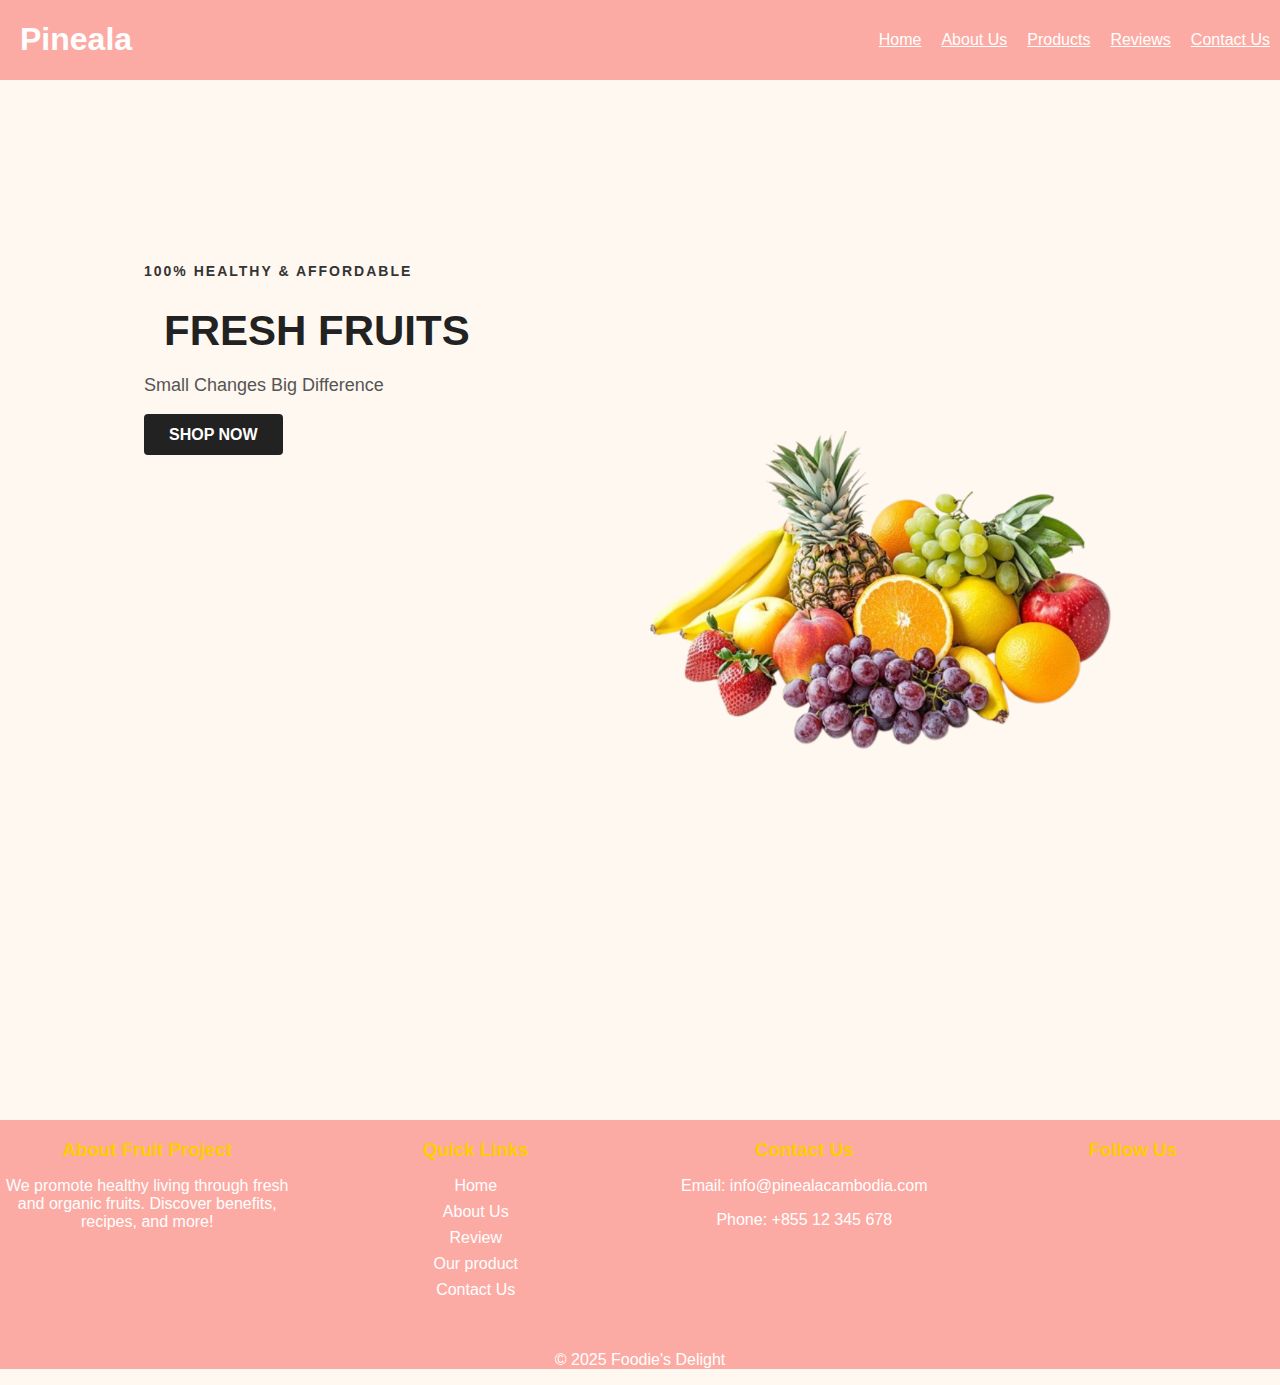
<file: index.html>
<!DOCTYPE html>
<html lang="en">

<head>
    <meta charset="UTF-8">
    <title>Pineala</title>
    <link rel="stylesheet" href="css/index.css">
    <!-- <link rel="stylesheet" href="css/about.css">
    <link rel="stylesheet" href="css/products.css">
    <link rel="stylesheet" href="css/reviews.css">
    <link rel="stylesheet" href="css/contact.css"> -->
    <link rel="stylesheet" href="https://cdnjs.cloudflare.com/ajax/libs/font-awesome/6.5.1/css/all.min.css" integrity="sha512-DTOQO9RWCH3ppGqcWaEA1BIZOC6xxalwEsw9c2QQeAIftl+Vegovlnee1c9QX4TctnWMn13TZye+giMm8e2LwA==" crossorigin="anonymous" referrerpolicy="no-referrer" />
</head>

<body>
    <header>
        <h1>Pineala</h1>
        <nav>
            <a href="index.html">Home</a>
            <a href="about.html">About Us</a>
            <a href="products.html">Products</a>
            <a href="reviews.html">Reviews</a>
            <a href="contact.html">Contact Us</a>
        </nav>
    </header>

    <main>
        <section class="hero">
            <div class="content">
                <h5>100% HEALTHY & AFFORDABLE</h5>
                <h1>FRESH FRUITS</h1>
                <p>Small Changes Big Difference</p>
                <a href="#" class="btn">SHOP NOW</a>
            </div>
            <div class="image">
                <img src="image/bg1.png" alt="bg">
            </div>
        </section>
    </main>

    <footer>
        <footer>
            <div class="footer-container">
                <div class="footer-column">
                    <h3>About Fruit Project</h3>
                    <p>We promote healthy living through fresh and organic fruits.
                        Discover benefits, recipes, and more!</p>
                </div>

                <div class="footer-column">
                    <h3>Quick Links</h3>
                    <ul>
                        <li><a href="#">Home</a></li>
                        <li><a href="#">About Us</a></li>
                        <li><a href="#">Review</a></li>
                        <li><a href="#">Our product</a></li>
                        <li><a href="#">Contact Us</a></li>
                    </ul>
                </div>

                <div class="footer-column">
                    <h3>Contact Us</h3>
                    <p>Email: info@pinealacambodia.com</p>
                    <p>Phone: +855 12 345 678</p>
                </div>

                <div class="footer-column">
                    <h3>Follow Us</h3>
                    <div class="social-icons">
                        <i class="fa-brands fa-facebook"></i>
                        <i class="fa-brands fa-tiktok"></i>
                        <i class="fa-brands fa-instagram"></i>
                    </div>
                </div>
            </div>
            <p>&copy; 2025 Foodie's Delight</p>
        </footer>
</body>

</html>
</file>
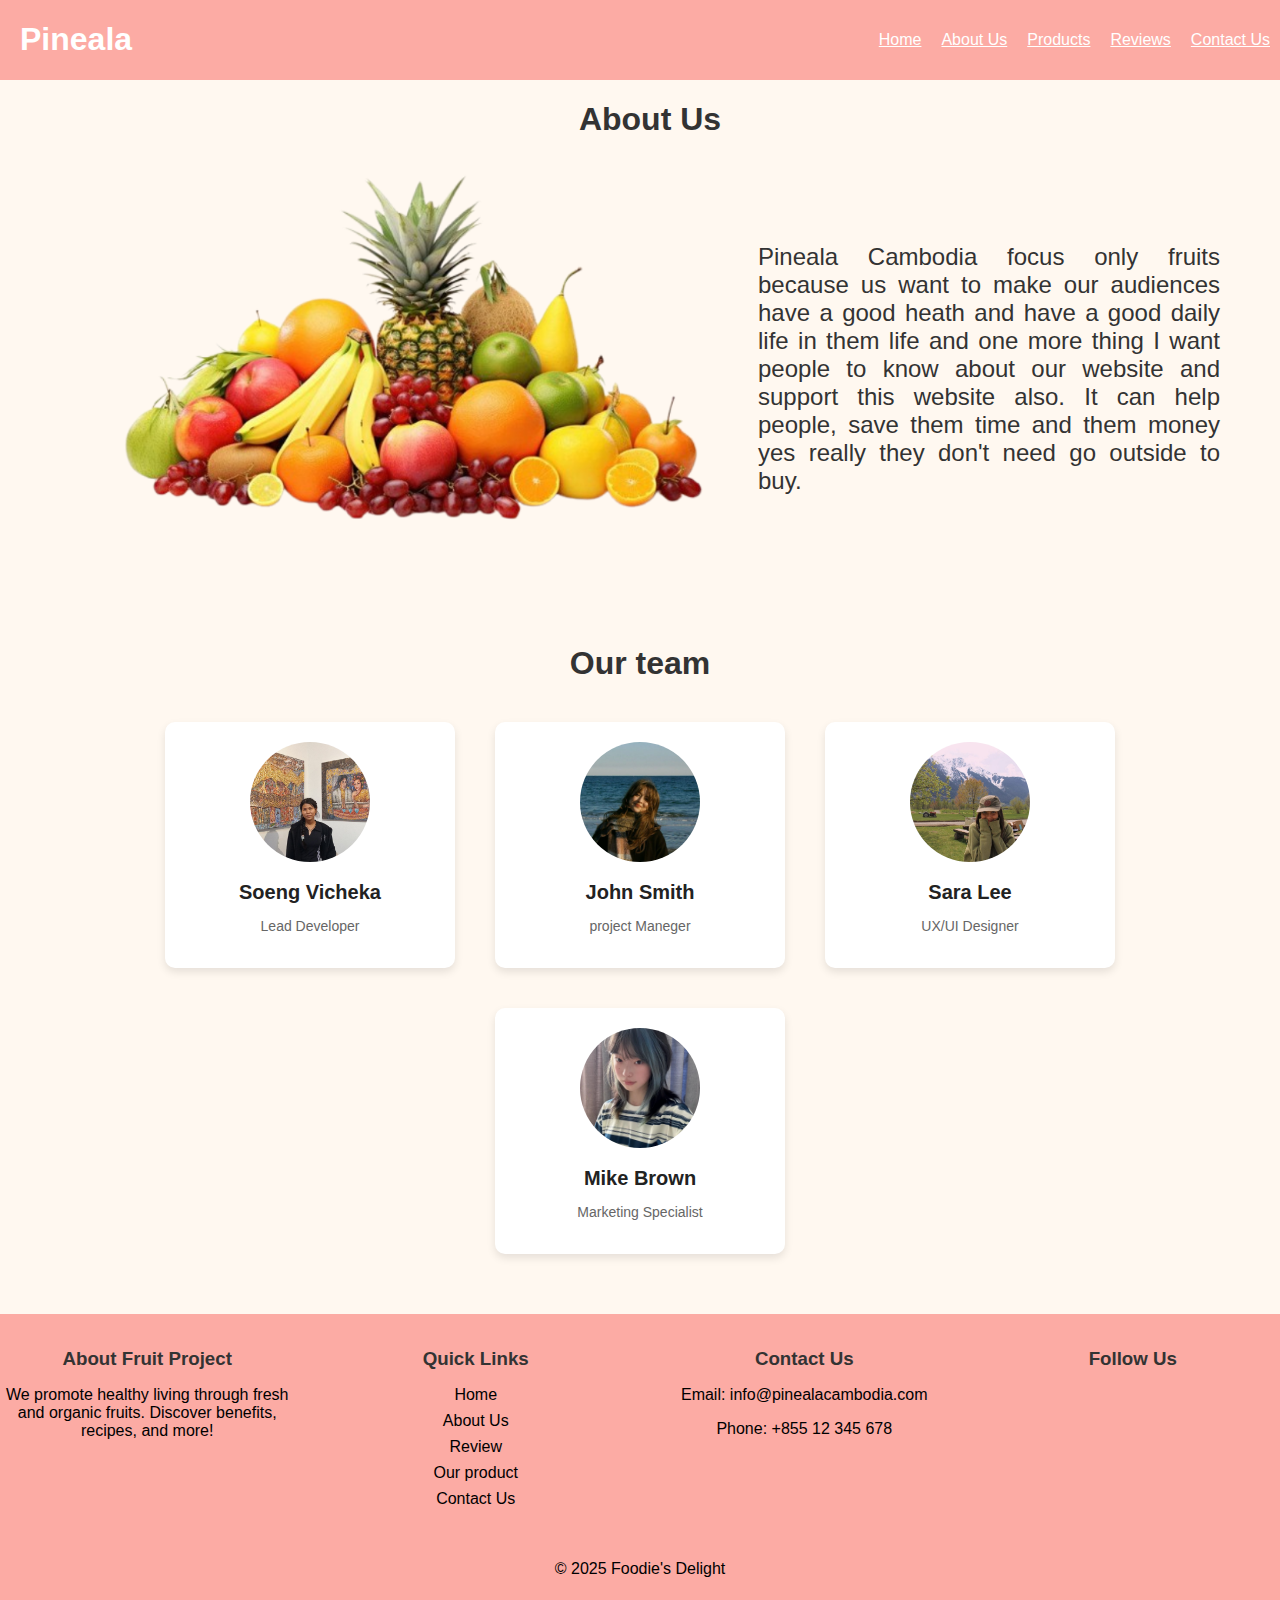
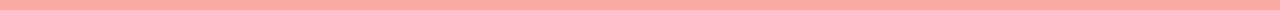
<file: about.html>
<!DOCTYPE html>
<html lang="en">

<head>
    <meta charset="UTF-8">
    <title>Pineala</title>
    <link rel="stylesheet" href="css/about.css">
    <link rel="stylesheet" href="https://cdnjs.cloudflare.com/ajax/libs/font-awesome/6.5.1/css/all.min.css"
        integrity="sha512-DTOQO9RWCH3ppGqcWaEA1BIZOC6xxalwEsw9c2QQeAIftl+Vegovlnee1c9QX4TctnWMn13TZye+giMm8e2LwA=="
        crossorigin="anonymous" referrerpolicy="no-referrer" />
</head>
</head>

<body>
    <header>
        <h1>Pineala</h1>
        <nav>
            <a href="index.html">Home</a>
            <a href="about.html">About Us</a>
            <a href="products.html">Products</a>
            <a href="reviews.html">Reviews</a>
            <a href="contact.html">Contact Us</a>
        </nav>
    </header>

    <main>
        <h1>About Us</h1>
        <div class="crad-picture">
            <div class="crad-img1">
                <img src="image/1.png" alt="fruits image">
            </div>
            <div class="crad-text1">
                <p>Pineala Cambodia focus only fruits because us want to make our audiences have a good heath and have a
                    good
                    daily life
                    in them life
                    and one more thing I want people to know about our website and support this website also. It can
                    help people,
                    save them time and them money
                    yes really they don't need go outside to buy.</p>
            </div>
        </div>
    </main>

    <section class="team-section">
        <h2>Our team</h2>
        <div class="team-container">

            <div class="team-member">
                <img src="image/pic2.jpg" alt="Team Member 1">
                <h3>Soeng Vicheka</h3>
                <p>Lead Developer</p>
            </div>

            <div class="team-member">
                <img src="image/pic13.jpg" alt="Team Member 2">
                <h3>John Smith</h3>
                <p>project Maneger</p>
            </div>

            <div class="team-member">
                <img src="image/pic12.jpg" alt="Team Member 3">
                <h3>Sara Lee</h3>
                <p>UX/UI Designer</p>
            </div>

            <div class="team-member">
                <img src="image/pic20.jpg" alt="Team Member 4">
                <h3>Mike Brown</h3>
                <p>Marketing Specialist</p>
            </div>
        </div>
    </section>
    <footer>
        <div class="footer-container">
            <div class="footer-column">
                <h3>About Fruit Project</h3>
                <p>We promote healthy living through fresh and organic fruits.
                    Discover benefits, recipes, and more!</p>
            </div>

            <div class="footer-column">
                <h3>Quick Links</h3>
                <ul>
                    <li><a href="#">Home</a></li>
                    <li><a href="#">About Us</a></li>
                    <li><a href="#">Review</a></li>
                    <li><a href="#">Our product</a></li>
                    <li><a href="#">Contact Us</a></li>
                </ul>
            </div>

            <div class="footer-column">
                <h3>Contact Us</h3>
                <p>Email: info@pinealacambodia.com</p>
                <p>Phone: +855 12 345 678</p>
            </div>

            <div class="footer-column">
                <h3>Follow Us</h3>
                <div class="social-icons">
                    <i class="fa-brands fa-facebook"></i>
                    <i class="fa-brands fa-tiktok"></i>
                    <i class="fa-brands fa-instagram"></i>
                </div>
            </div>
        </div>
        <p>&copy; 2025 Foodie's Delight</p>
    </footer>
</body>

</html>
</file>
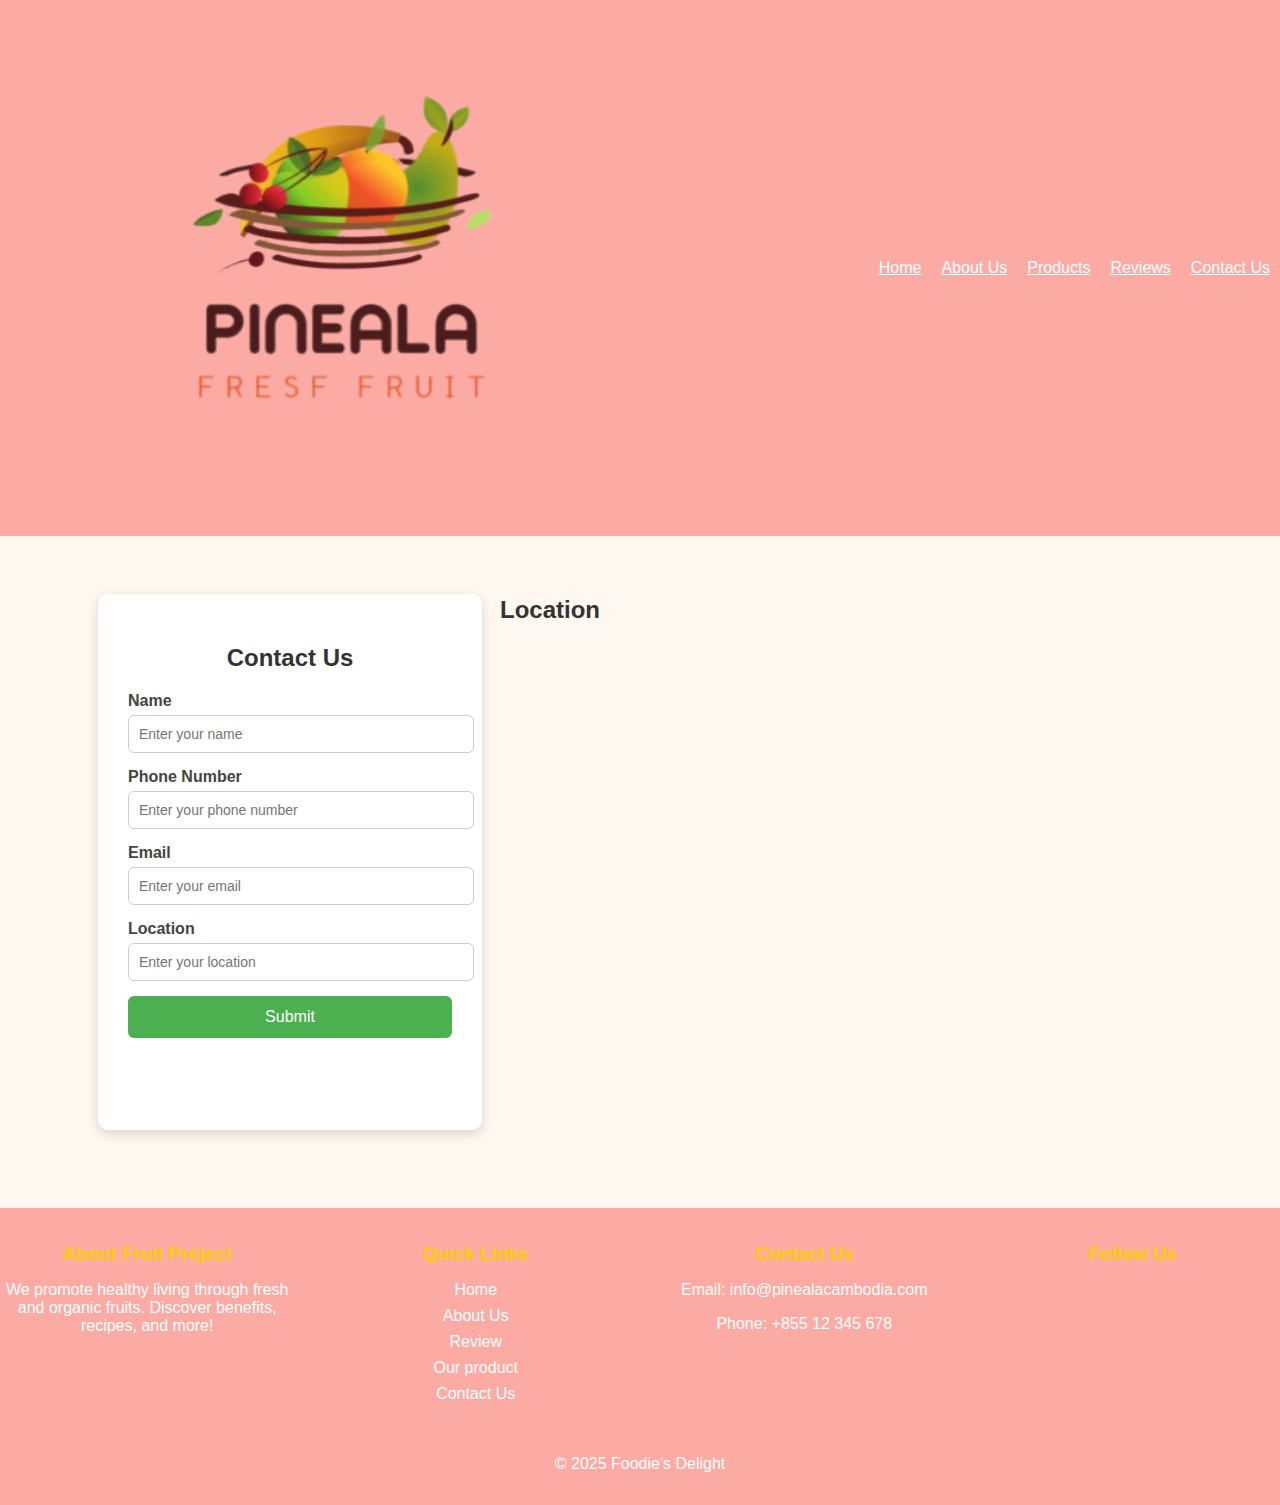
<file: contact.html>
<!DOCTYPE html>
<html lang="en">

<head>
    <meta charset="UTF-8">
    <title>Pineala</title>
    <link rel="stylesheet" href="css/contact.css">
    <link rel="stylesheet" href="https://cdnjs.cloudflare.com/ajax/libs/font-awesome/6.5.1/css/all.min.css"
        integrity="sha512-DTOQO9RWCH3ppGqcWaEA1BIZOC6xxalwEsw9c2QQeAIftl+Vegovlnee1c9QX4TctnWMn13TZye+giMm8e2LwA=="
        crossorigin="anonymous" referrerpolicy="no-referrer" />
</head>

<body>
    <header>
        <div class="logo">
            <img src="image/logo.2.png" alt="log">
        </div>
        <nav>
            <a href="index.html">Home</a>
            <a href="about.html">About Us</a>
            <a href="products.html">Products</a>
            <a href="reviews.html">Reviews</a>
            <a href="contact.html">Contact Us</a>
        </nav>
    </header>

    <main>
        <section id="ContactUs" class="ContactUs">
            <div class="form-container">
                <h2>Contact Us</h2>
                <form action="/submit" method="post">

                    <label for="name">Name</label>
                    <input type="text" id="name" name="name" placeholder="Enter your name" required>

                    <label for="phone">Phone Number</label>
                    <input type="phone" id="phone" name="phone" placeholder="Enter your phone number" required>

                    <label for="email">Email</label>
                    <input type="email" id="email" name="email" placeholder="Enter your email" required>

                    <label for="logic">Location</label>
                    <input type="location id=" location name="location" placeholder="Enter your location" required>

                    <button type="submit">Submit</button>
                </form>
            </div>
            <div class="location form">
                <h2>Location</h2>
                <iframe src="https://www.google.com/maps/embed?pb=!1m17!1m12!1m3!1d3704.3509692263146!2d105.08739847483068!3d12.370858887892044!2m3!1f0!2f0!3f0!3m2!1i1024!2i768!4f13.1!3m2!1m1!2s!5e1!3m2!1sen!2skh!4v1759658248921!5m2!1sen!2skh"
                 width="700" height="500" style="border:0;" 
                allowfullscreen="" loading="lazy" referrerpolicy="no-referrer-when-downgrade"></iframe>
            </div>
        </section>
    </main>
    <footer>
        <div class="footer-container">
            <div class="footer-column">
                <h3>About Fruit Project</h3>
                <p>We promote healthy living through fresh and organic fruits.
                    Discover benefits, recipes, and more!</p>
            </div>

            <div class="footer-column">
                <h3>Quick Links</h3>
                <ul>
                    <li><a href="index.html">Home</a></li>
                    <li><a href="about.html">About Us</a></li>
                    <li><a href="reviews.html">Review</a></li>
                    <li><a href="products.html">Our product</a></li>
                    <li><a href="contact.html">Contact Us</a></li>
                </ul>
            </div>

            <div class="footer-column">
                <h3>Contact Us</h3>
                <p>Email: info@pinealacambodia.com</p>
                <p>Phone: +855 12 345 678</p>
            </div>

            <div class="footer-column">
                <h3>Follow Us</h3>
                <div class="social-icons">
                    <i class="fa-brands fa-facebook"></i>
                    <i class="fa-brands fa-tiktok"></i>
                    <i class="fa-brands fa-instagram"></i>
                </div>
            </div>
        </div>
        <p>&copy; 2025 Foodie's Delight</p>
    </footer>
</body>

</html>
</file>
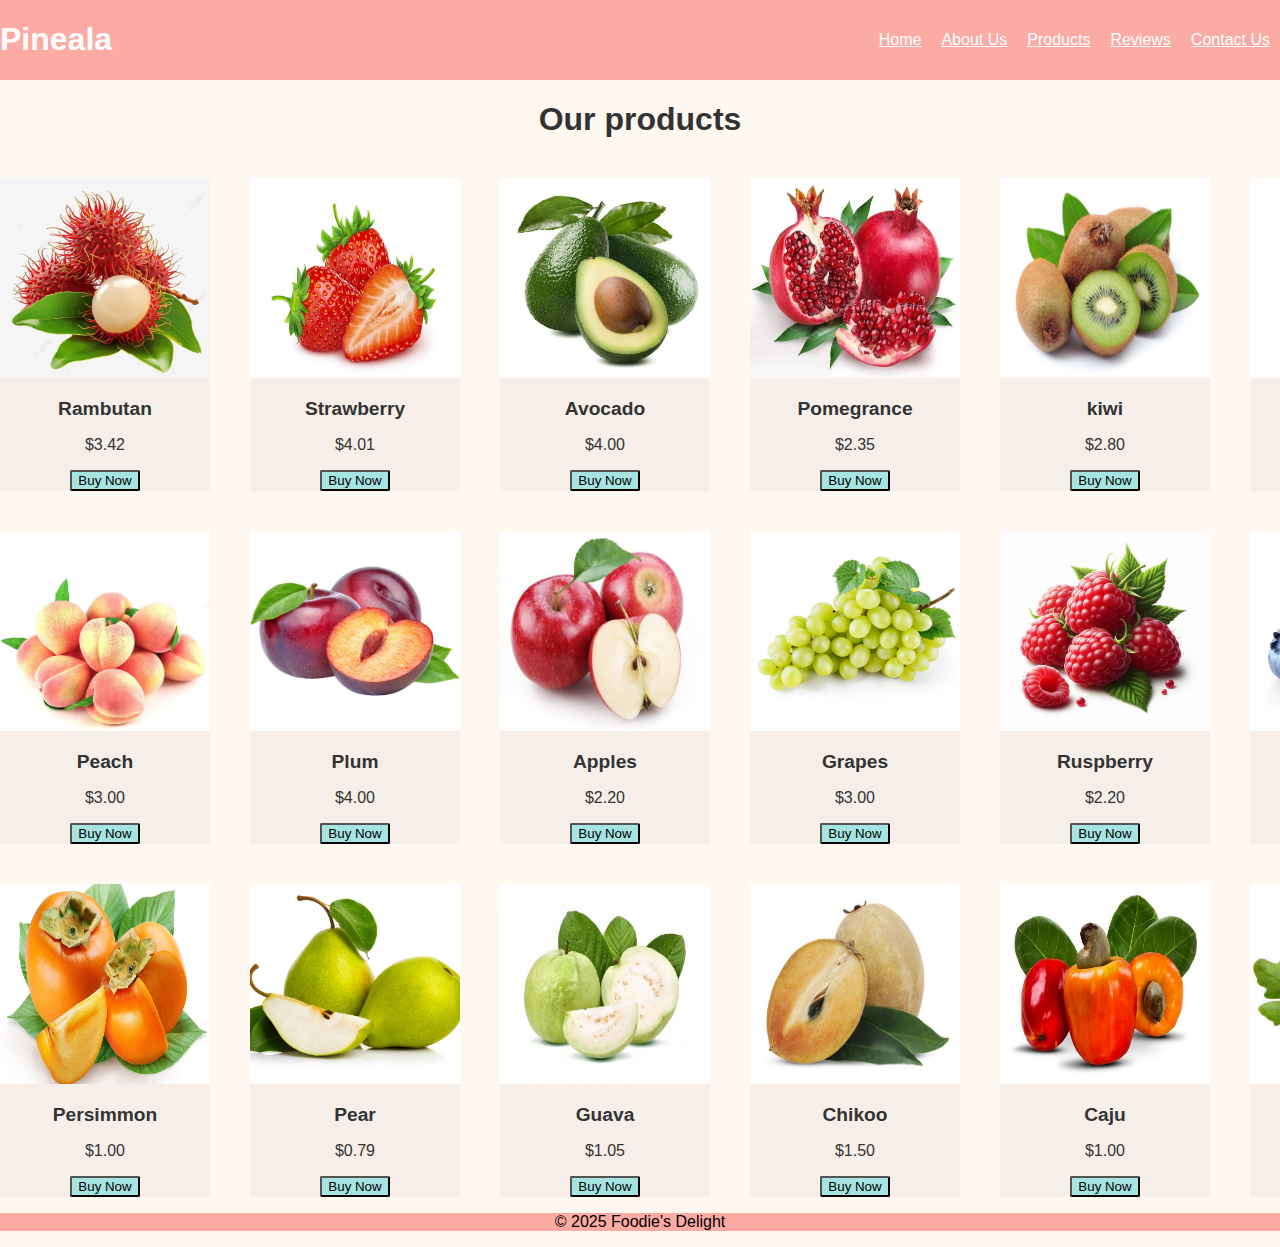
<file: products.html>
<!DOCTYPE html>
<html lang="en">

<head>
    <meta charset="UTF-8">
    <title>Our Food</title>
    <link rel="stylesheet" href="css/products.css">
</head>

<body>
    <header>
        <h1>Pineala</h1>
        <nav>
            <a href="index.html">Home</a>
            <a href="about.html">About Us</a>
            <a href="products.html">Products</a>
            <a href="reviews.html">Reviews</a>
            <a href="contact.html">Contact Us</a>
        </nav>
    </header>

    <main>
        <section id="Menu" class="Menu">
            <div class="class-text">
                <h1>Our products</h1>
            </div>
            <div class="menu-fruits">
                <div class="crad-menu">
                    <img src="/image/rambutas.jpg" alt="rambutan">
                    <h2>Rambutan</h2>
                    <p>$3.42</p>
                    <button class="btn">Buy Now</button>
                </div>
                <div class="crad-menu">
                    <img src="/image/stawberry.jpg" alt="strawberry">
                    <h2>Strawberry</h2>
                    <p>$4.01</p>
                    <button class="btn">Buy Now</button>
                </div>
                <div class="crad-menu">
                    <img src="/image/avocado.jpg" alt="avocado">
                    <h2>Avocado</h2>
                    <p>$4.00</p>
                    <button class="btn">Buy Now</button>
                </div>
                <div class="crad-menu">
                    <img src="/image/Pomegrance.jpg" alt="Pomegrance">
                    <h2>Pomegrance</h2>
                    <p>$2.35</p>
                    <button class="btn">Buy Now</button>
                </div>
                <div class="crad-menu">
                    <img src="/image/kiwi.jpg" alt="kiwi">
                    <h2>kiwi</h2>
                    <p>$2.80</p>
                    <button class="btn">Buy Now</button>
                </div>
                <div class="crad-menu">
                    <img src="/image/DURIAN.jpg" alt="durian">
                    <h2>Durian</h2>
                    <p>$6.00</p>
                    <button class="btn">Buy Now</button>
                </div>
                <div class="crad-menu">
                    <img src="/image/jackfruit.jpg" alt="jackfruit">
                    <h2>Jackfruit</h2>
                    <p>$4.00</p>
                    <button class="btn">Buy Now</button>
                </div>
                <div class="crad-menu">
                    <img src="/image/star gooseberry.jpg" alt="stargooseberry">
                    <h2>Star Gooseberry</h2>
                    <p>$2.00</p>
                    <button class="btn">Buy Now</button>
                </div>
                <div class="crad-menu">
                    <img src="/image/cherry.png" alt="cherry">
                    <h2>Cherry</h2>
                    <p>$3.00</p>
                    <button class="btn">Buy Now</button>
                </div>
                <div class="crad-menu">
                    <img src="/image/passion.jpg" alt="paasion">
                    <h2>Passion</h2>
                    <p>$2.50</p>
                    <button class="btn">Buy Now</button>
                </div>
                <div class="crad-menu">
                    <img src="image/longan.jpg" alt="longan">
                    <h2>Longan</h2>
                    <p>$1.90</p>
                    <button class="btn">Buy Now</button>
                </div>
            </div>
        </section>
        <!-- ------------------------product2------------------ -->
        <section>
            <div class="menu-fruits">
                <div class="crad-menu">
                    <img src="/image/peach.jpg" alt="peach">
                    <h2>Peach</h2>
                    <p>$3.00</p>
                    <button class="btn">Buy Now</button>
                </div>
                <div class="crad-menu">
                    <img src="/image/plums.jpg" alt="plum">
                    <h2>Plum</h2>
                    <p>$4.00</p>
                    <button class="btn">Buy Now</button>
                </div>
                <div class="crad-menu">
                    <img src="/image/apple.jpg" alt="Apples">
                    <h2>Apples</h2>
                    <p>$2.20</p>
                    <button class="btn">Buy Now</button>
                </div>
                <div class="crad-menu">
                    <img src="/image/Grapes.jpg" alt="Grapes">
                    <h2>Grapes</h2>
                    <p>$3.00</p>
                    <button class="btn">Buy Now</button>
                </div>
                <div class="crad-menu">
                    <img src="/image/ruspberry.jpg" alt="ruspberry">
                    <h2>Ruspberry</h2>
                    <p>$2.20</p>
                    <button class="btn">Buy Now</button>
                </div>
                <div class="crad-menu">
                    <img src="image/blueberry.jpg" alt="blueberry">
                    <h2>Blue Berry</h2>
                    <p>$2.20</p>
                    <button class="btn">Buy Now</button>
                </div>
                <div class="crad-menu">
                    <img src="/image/p,apple.jpg" alt="pineapple">
                    <h2>Pine Apple</h2>
                    <p>$3.00</p>
                    <button class="btn">Buy Now</button>
                </div>
                <div class="crad-menu">
                    <img src="/image/melon juicy.jpg" alt="melon juicy">
                    <h2>Melon Juicy</h2>
                    <p>$2.50</p>
                    <button class="btn">Buy Now</button>
                </div>
                <div class="crad-menu">
                    <img src="/image/Jamun2.jpg" alt="jamun">
                    <h2>Jamun</h2>
                    <p>$1.50</p>
                    <button class="btn">Buy Now</button>
                </div>
                <div class="crad-menu">
                    <img src="/image/futas.jpg" alt="futas">
                    <h2>Futas</h2>
                    <p>$2.00</p>
                    <button class="btn">Buy Now</button>
                </div>
                <div class="crad-menu">
                    <img src="image/star fruit.jpg" alt="star fruit">
                    <h2>Star Fruits</h2>
                    <p>$2.50</p>
                    <button class="btn">Buy Now</button>
                </div>
            </div>
        </section>
        <!-- ------------------------Product3--------------------------------------------------------- -->
        <section>
            <div class="menu-fruits">
                <div class="crad-menu">
                    <img src="image/Persimmon.jpg" alt="Persimmon">
                    <h2>Persimmon</h2>
                    <p>$1.00</p>
                    <button class="btn">Buy Now</button>
                </div>
                <div class="crad-menu">
                    <img src="image/pear.jpg" alt="pear">
                    <h2>Pear</h2>
                    <p>$0.79</p>
                    <button class="btn">Buy Now</button>
                </div>
                <div class="crad-menu">
                    <img src="image/Guava.jpg" alt="guava">
                    <h2>Guava</h2>
                    <p>$1.05</p>
                    <button class="btn">Buy Now</button>
                </div>
                <div class="crad-menu">
                    <img src="image/chikoo.jpg" alt="chikoo">
                    <h2>Chikoo</h2>
                    <p>$1.50</p>
                    <button class="btn">Buy Now</button>
                </div>
                <div class="crad-menu">
                    <img src="image/caju.jpg" alt="caju">
                    <h2>Caju</h2>
                    <p>$1.00</p>
                    <button class="btn">Buy Now</button>
                </div>
                <div class="crad-menu">
                    <img src="image/fig.jpg" alt="fig">
                    <h2>Fig</h2>
                    <p>$1.00</p>
                    <button class="btn">Buy Now</button>
                </div>
                <div class="crad-menu">
                    <img src="image/frozen pomelo.jpg" alt="frozen pomelo">
                    <h2>Frozen Pomelo</h2>
                    <p>$2.50</p>
                    <button class="btn">Buy Now</button>
                </div>
                <div class="crad-menu">
                    <img src="image/Graviola.jpg" alt="Graviola">
                    <h2>Graviola</h2>
                    <p>$2.10</p>
                    <button class="btn">Buy Now</button>
                </div>
                <div class="crad-menu">
                    <img src="image/santol fruit.jpg" alt="santol fruit">
                    <h2>Santol fruit </h2>
                    <p>$1.50</p>
                    <button class="btn">Buy Now</button>
                </div>
                <div class="crad-menu">
                    <img src="image/mulberry.jpg" alt="mulberry">
                    <h2>Mulberry</h2>
                    <p>$2.50</p>
                    <button class="btn">Buy Now</button>
                </div>
                <div class="crad-menu">
                    <img src="image/hog plum.jpg" alt="hog plum">
                    <h2>Hog plum</h2>
                    <p>$2.50</p>
                    <button class="btn">Buy Now</button>
                </div>
            </div>
        </section>
    </main>

    <footer>
        <p>&copy; 2025 Foodie's Delight</p>
    </footer>
</body>

</html>
</file>
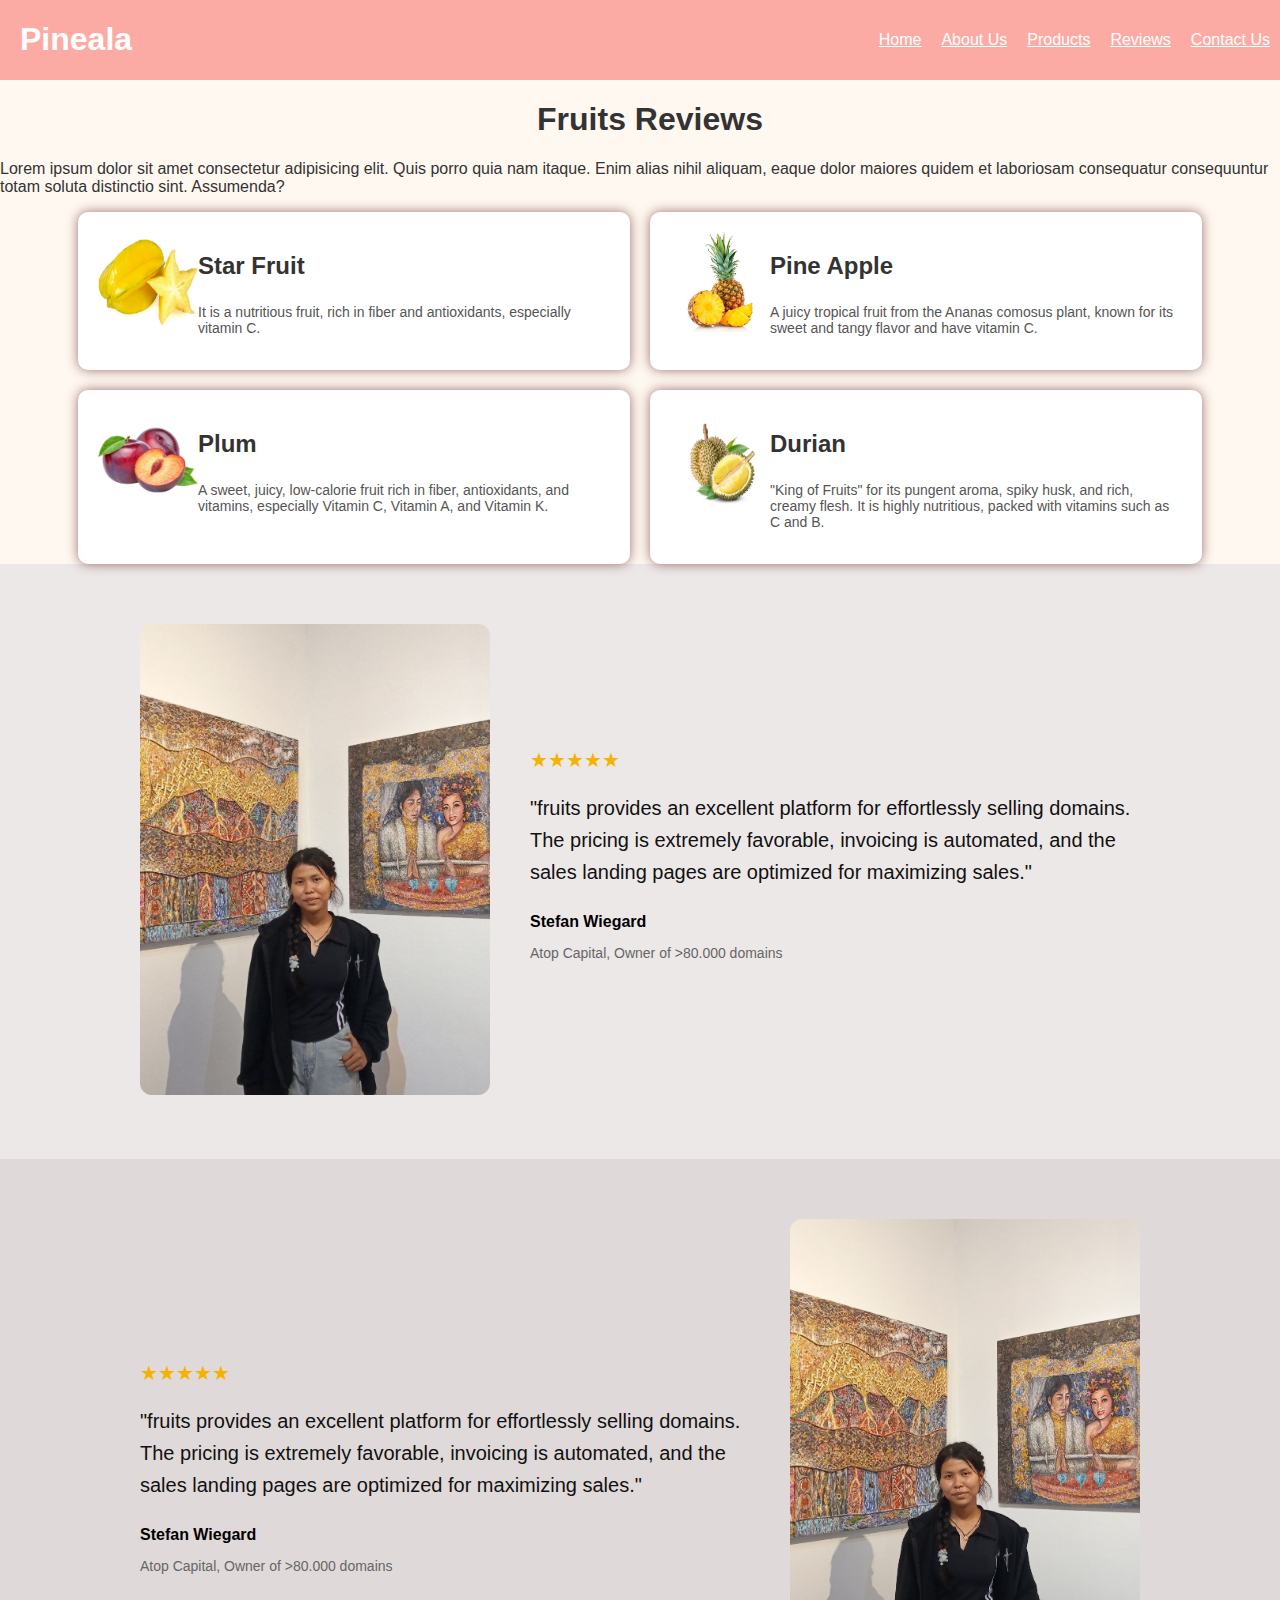
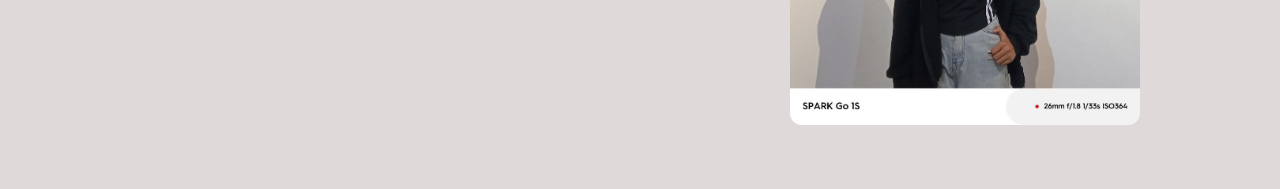
<file: reviews.html>
<!DOCTYPE html>
<html lang="en">

<head>
    <meta charset="UTF-8">
    <title>Fruits Reviews</title>
    <link rel="stylesheet" href="css/reviews.css">
</head>

<body>
    <header>
        <h1>Pineala</h1>
        <nav>
            <a href="index.html">Home</a>
            <a href="about.html">About Us</a>
            <a href="products.html">Products</a>
            <a href="reviews.html">Reviews</a>
            <a href="contact.html">Contact Us</a>
        </nav>
    </header>

    <main>
        <section id="Review" class="Review">
            <h1>Fruits Reviews</h1>
            <p>Lorem ipsum dolor sit amet consectetur adipisicing elit. Quis porro quia nam itaque. Enim alias nihil
                aliquam,
                eaque dolor maiores quidem et laboriosam consequatur consequuntur totam soluta distinctio sint.
                Assumenda?
            </p>
            <div class="card-container">
                <div class="card">
                    <img src="/image/star fruit.jpg" alt="stra fruit">
                    <div class="card-pn">
                        <h2>Star Fruit</h2>
                        <p>It is a nutritious fruit, rich in fiber and antioxidants, especially vitamin C.</p>
                    </div>
                </div>
                <div class="card">
                    <img src="/image/pine apple.jpg" alt="pine apple">
                    <div class="card-pn">
                        <h2>Pine Apple</h2>
                        <p>A juicy tropical fruit from the Ananas comosus plant, known for its sweet and tangy flavor
                            and
                            have vitamin
                            C.</p>
                    </div>
                </div>
                <div class="card">
                    <img src="/image/plums.jpg" alt="plum">
                    <div class="card-pn">
                        <h2>Plum</h2>
                        <p>A sweet, juicy, low-calorie fruit rich in fiber, antioxidants, and vitamins, especially
                            Vitamin
                            C, Vitamin
                            A, and Vitamin K.</p>
                    </div>
                </div>

                <div class="card">
                    <img src="/image/DURIAN.jpg" alt="durian">
                    <div class="card-pn">
                        <h2>Durian</h2>
                        <p>"King of Fruits" for its pungent aroma, spiky husk, and rich, creamy flesh. It is highly
                            nutritious, packed
                            with vitamins such as C and B.</p>
                    </div>
                </div>
            </div>
        </section>
        <section class="testimonial-section">
            <div class="testimonial-container">
                <div class="image">
                    <img src="image/pic2.jpg" alt="pic1">
                </div>
                <div class="text-content">
                    <div class="stars">★★★★★</div>
                    <p class="quote">
                        "fruits provides an excellent platform for effortlessly selling domains. The pricing is
                        extremely favorable, invoicing is automated, and the sales landing pages are optimized for
                        maximizing sales."
                    </p>
                    <p class="author"><strong>Stefan Wiegard</strong></p>
                    <p class="position">Atop Capital, Owner of &gt;80.000 domains</p>
                </div>
            </div>
        </section>
        <!-- -----------------------2-------------------- -->
        <section class="testimonial-section-two">
            <div class="testimonial-container">
                <div class="text-content">
                    <div class="stars">★★★★★</div>
                    <p class="quote">
                        "fruits provides an excellent platform for effortlessly selling domains. The pricing is
                        extremely favorable, invoicing is automated, and the sales landing pages are optimized for
                        maximizing sales."
                    </p>
                    <p class="author"><strong>Stefan Wiegard</strong></p>
                    <p class="position">Atop Capital, Owner of &gt;80.000 domains</p>
                </div>
                <div class="image">
                    <img src="image/pic1.jpg" alt="pic1">
                </div>
            </div>
        </section>
    </main>
</body>

</html>
</file>
<file: css/index.css>
body {
    font-family: Arial, sans-serif;
    margin: 0;
    padding: 0;
    background: #fff8f0;
    color: #333;
}

header {
    background-color: #fcaba4;
    color: white;
    display: flex;
    justify-content: space-between;
    /* padding: 1em 0; */
    text-align: center;
}

h1 {
    margin-left: 20px;
}

nav {
    display: flex;
}

nav a {
    margin: 0 10px;
    color: white;
    display: flex;
    align-items: center;
}

nav a:hover {
    text-decoration: underline;
}

.hero {
    display: flex;
    align-items: center;
    justify-content: space-between;
    padding: 50px 10%;
    min-height: 100vh;
}

.content {
    height: 80vh;
    max-width: 50%;
}

.content h5 {
    color: #333;
    font-size: 14px;
    letter-spacing: 2px;
    margin-bottom: 10px;
}

.content h1 {
    font-size: 48px;
    color: #222;
    margin-bottom: 20px;
}

.content p {
    font-size: 18px;
    color: #555;
    margin-bottom: 30px;
}

.image {
    justify-content: start;
}

.btn {
    padding: 12px 25px;
    background-color: #222;
    color: #fff;
    text-decoration: none;
    font-weight: bold;
    border-radius: 4px;
    transition: background 0.3s;
}

.btn:hover {
    background-color: #4caf50;
}

.image img {
    max-width: 500px;
    width: 100%;
}

main {
    padding: 20px;
}

.products {
    display: flex;
    gap: 20px;
    flex-wrap: wrap;
}

.product {
    background: #fff;
    border: 1px solid #ddd;
    padding: 15px;
    width: 200px;
    border-radius: 5px;
}

/* ✅ Laptop screens (1025px–1440px) */
@media (min-width: 1025px) and (max-width: 1440px) {
    .content h1 {
        font-size: 42px;
    }

    .products {
        justify-content: space-evenly;
    }
}

/* ✅ Tablets (768px–1024px) */
@media (max-width: 1024px) {
    header {
        flex-direction: column;
        align-items: flex-start;
        padding: 10px;
    }

    nav {
        flex-wrap: wrap;
        padding-left: 10px;
        margin-top: 10px;
    }

    nav a {
        margin: 5px 10px;
    }

    .hero {
        flex-direction: column;
        padding: 30px 5%;
        text-align: center;
    }

    .content {
        max-width: 100%;
        height: auto;
    }

    .image {
        margin-top: 20px;
        justify-content: center;
        display: flex;
    }

    .image img {
        max-width: 80%;
    }

    .products {
        justify-content: center;
    }

    .product {
        width: 45%;
    }
}

/* ✅ Mobile Phones (up to 768px) */
@media (max-width: 768px) {
    .content h1 {
        font-size: 28px;
    }

    .content p {
        font-size: 16px;
    }

    .btn {
        padding: 10px 20px;
        font-size: 14px;
    }

    .product {
        width: 90%;
    }

    .products {
        flex-direction: column;
        align-items: center;
    }
}

/* -----------------------footer---------------------------- */
footer {
    background: #fcaba4;
    color: white;
    text-align: center;

}

.footer-container {
    display: flex;
    flex-wrap: wrap;
    justify-content: space-between;
    gap: 20px;
}

.footer-column {
    width: 22%;
    margin-bottom: 20px;
}

.footer-column h3 {
    margin-bottom: 15px;
    color: #ffcc00;
}

.footer-column ul {
    list-style: none;
    padding: 0;
}

.footer-column ul li {
    margin-bottom: 8px;
}

.footer-column ul li a {
    text-decoration: none;
    color: white;
    transition: color 0.3s;
}

.footer-column ul li a:hover {
    color: #ff6600;
}

.social-icons img:hover {
    transform: scale(1.2);
}

.footer-bottom {
    text-align: center;
    margin-top: 30px;
    border-top: 1px solid #444;
    padding-top: 10px;
    font-size: 14px;
}

@media (min-width: 1025px) and (max-width: 1440px) {
    .footer-column {
        width: 23%;
    }
}

@media (max-width: 1024px) {
    .footer-container {
        flex-direction: row;
        justify-content: space-around;
    }

    .footer-column {
        width: 45%;
        text-align: center;
    }
}

@media (max-width: 768px) {
    .footer-container {
        flex-direction: column;
        align-items: center;
    }

    .footer-column {
        width: 90%;
        text-align: center;
    }

    .footer-column h3 {
        font-size: 18px;
    }

    .footer-column ul li {
        font-size: 14px;
    }

    .footer-bottom {
        font-size: 12px;
        margin-top: 20px;
    }
}
</file>
<file: css/about.css>
body {
    font-family: Arial, sans-serif;
    margin: 0;
    padding: 0;
    color: #333;
    background: #fff8f0;
}

header {
    background-color: #fcaba4;
    color: white;
    display: flex;
    justify-content: space-between;
    text-align: center;
}

h1 {
    margin-left: 20px;
}

nav {
    display: flex;
}

nav a {
    margin: 0 10px;
    color: white;
    display: flex;
    align-items: center;
}

main h1 {
    text-align: center;
}

.crad-picture {
    display: flex;
    justify-content: space-evenly;

}

.crad-text1 {
    width: 40%;
    font-size: 24px;
    display: flex;
    align-items: center;
    justify-content: center;
    text-align: justify;
    margin-left: -150px;
}

.crad-img1 img {
    width: 70%;
    margin-left: 90px;
}

.crad-text1 p {
    margin-right: 50px;
}

/* Tablet Styles */
@media (max-width: 1024px) {
    .content h1 {
        font-size: 2.5rem;
    }

    .hero {
        padding: 3rem 5%;
    }
}

/* Mobile Styles */
@media (max-width: 768px) {
    header {
        padding: 1rem 5%;
    }

    .hamburger {
        display: block;
    }

    .nav-links {
        position: fixed;
        top: 70px;
        right: -100%;
        width: 70%;
        height: calc(100vh - 70px);
        background-color: #fcaba4;
        flex-direction: column;
        align-items: center;
        justify-content: flex-start;
        padding-top: 2rem;
        transition: right 0.3s ease;
    }

    .nav-links.active {
        right: 0;
    }

    .nav-links li {
        margin: 1.5rem 0;
    }

    .hero {
        flex-direction: column;
        text-align: center;
        padding: 2rem 5%;
    }


    .image {
        margin-top: -200px;
    }

    .content {
        margin-bottom: 2rem;
    }

    .content h1 {
        font-size: 2rem;
    }

    .product {
        max-width: calc(50% - 10px);
    }
}

/* Small Mobile Styles */
@media (max-width: 480px) {
    .content h1 {
        font-size: 1.8rem;
    }

    .product {
        max-width: 100%;
    }

    .nav-links {
        width: 100%;
    }
}

/* ----------------our team ---------------------- */
.team-section {
    padding: 40px 20px;
    text-align: center;
}

.team-section h2 {
    margin-bottom: 40px;
    font-size: 32px;
    color: #333;
}

.team-container {
    display: flex;
    justify-content: center;
    flex-wrap: wrap;
    gap: 40px;
}

.team-member {
    background-color: white;
    border-radius: 10px;
    box-shadow: 0 4px 8px rgba(0, 0, 0, 0.1);
    padding: 20px;
    width: 250px;
    text-align: center;
    transition: transform 0.3s;
}

.team-member:hover {
    transform: translateY(-5px);
}

.team-member img {
    border-radius: 50%;
    width: 120px;
    height: 120px;
    object-fit: cover;
}

.team-member h3 {
    margin: 15px 0 5px;
    font-size: 20px;
    color: #222;
}

.team-member p {
    font-size: 14px;
    color: #666;
}

/* --------footer------------------- */
footer {
    background: #fcaba4;
    color: black;
    text-align: center;
    padding: 1em 0;
    margin-top: 20px;
}


.footer-container {
    display: flex;
    flex-wrap: wrap;
    justify-content: space-between;
    gap: 20px;
}

.footer-column {
    width: 22%;
    margin-bottom: 20px;
}

.footer-column h3 {
    margin-bottom: 15px;
    color: #333;
}

.footer-column ul {
    list-style: none;
    padding: 0;
}

.footer-column ul li {
    margin-bottom: 8px;
}

.footer-column ul li a {
    text-decoration: none;
    color: black;
    transition: color 0.3s;
}

.footer-column ul li a:hover {
    color: #ff6600;
}

.social-icons img:hover {
    transform: scale(1.2);
}

.footer-bottom {
    text-align: center;
    margin-top: 30px;
    border-top: 1px solid #444;
    padding-top: 10px;
    font-size: 14px;
}

@media (min-width: 1025px) and (max-width: 1440px) {
    .footer-column {
        width: 23%;
    }
}

@media (max-width: 1024px) {
    .footer-container {
        flex-direction: row;
        justify-content: space-around;
    }

    .footer-column {
        width: 45%;
        text-align: center;
    }
}

@media (max-width: 768px) {
    .footer-container {
        flex-direction: column;
        align-items: center;
    }

    .footer-column {
        width: 90%;
        text-align: center;
    }

    .footer-column h3 {
        font-size: 18px;
    }

    .footer-column ul li {
        font-size: 14px;
    }

    .footer-bottom {
        font-size: 12px;
        margin-top: 20px;
    }

}
</file>
<file: css/products.css>
body {
    font-family: Arial, sans-serif;
    margin: 0;
    padding: 0;
    background: #fff8f0;
    color: #333;
}

header {
    background-color: #fcaba4;
    color: white;
    display: flex;
    justify-content: space-between;
    /* padding: 1em 0; */
    text-align: center;
}

.logo img{
    width: 100px;
}


nav {
    display: flex;
}

nav a {
    margin: 0 10px;
    color: white;
    display: flex;
    align-items: center;


}

main h1 {
    text-align: center;
}

.btn {
    background-color: rgba(0, 206, 209, 0.325);
    border-radius: 2px;

}

.menu-fruits h2 {
    font-size: 120%;
}

.menu-fruits {
    margin-top: 40px;
    display: flex;
    overflow-x: scroll;
    gap: 40px;

}

.crad-menu img {
    height: 100px;
    width: 100%;
}

.menu-fruits::-webkit-scrollbar {
    height: 7px;
}

.menu-fruits::-webkit-scrollbar-thumb {
    background: #ccc;
    border-radius: 4px;
    margin-top: 10px;
}

.crad-menu img {
    width: 210px;
    height: 200px;
    gap: 20px;
    transition: transform 0.3s ease, box-shadow 0.3s ease;
}

.crad-menu {
    background-color: #dcd4d443;
    text-align: center;
    transition: transform 0.3s ease, box-shadow 0.3s ease;

}

.crad-menu:hover {
    transform: translateY(-10px) scale(1.03);
    box-shadow: 0 8px 16px rgba(238, 124, 124, 0.525);
}

/* Tablet Styles */
@media (max-width: 1024px) {
    .content h1 {
        font-size: 2.5rem;
    }

    .hero {
        padding: 3rem 5%;
    }
}

/* Mobile Styles */
@media (max-width: 768px) {
    header {
        padding: 1rem 5%;
    }

    .hamburger {
        display: block;
    }

    .nav-links {
        position: fixed;
        top: 70px;
        right: -100%;
        width: 70%;
        height: calc(100vh - 70px);
        background-color: #fcaba4;
        flex-direction: column;
        align-items: center;
        justify-content: flex-start;
        padding-top: 2rem;
        transition: right 0.3s ease;
    }

    .nav-links.active {
        right: 0;
    }

    .nav-links li {
        margin: 1.5rem 0;
    }

    .hero {
        flex-direction: column;
        text-align: center;
        padding: 2rem 5%;
    }


    .image {
        margin-top: -200px;
    }

    .content {
        margin-bottom: 2rem;
    }

    .content h1 {
        font-size: 2rem;
    }

    .product {
        max-width: calc(50% - 10px);
    }
}

/* Small Mobile Styles */
@media (max-width: 480px) {
    .content h1 {
        font-size: 1.8rem;
    }

    .product {
        max-width: 100%;
    }

    .nav-links {
        width: 100%;
    }
}

footer {
    background: #fcaba4;
    color: black;
    text-align: center;

}

@media (max-width: 1024px) {
    footer {
        padding: 18px;
        font-size: 15px;
    }
}

@media (max-width: 768px) {
    footer {
        padding: 15px;
        font-size: 14px;
    }
}


@media (max-width: 480px) {
    footer {
        padding: 12px;
        font-size: 13px;
    }
}
</file>
<file: css/reviews.css>
body {
    font-family: Arial, sans-serif;
    margin: 0;
    padding: 0;
    color: #333;
    background: #fff8f0;
}

header {
    background-color: #fcaba4;
    color: white;
    display: flex;
    justify-content: space-between;
    text-align: center;
}

h1 {

    margin-left: 20px;
}

nav {
    display: flex;
}

nav a {
    margin: 0 10px;
    color: white;
    display: flex;
    align-items: center;
}

.card-container {
    display: flex;
    flex-wrap: wrap;
    gap: 20px;
    justify-content: center;
}

.card {
    display: flex;
    background-color: #ffffff;
    border-radius: 10px;
    box-shadow: 0 0 12px rgba(94, 30, 30, 0.619);
    width: 40%;
    padding: 20px;
    transition: transform 0.3s ease, box-shadow 0.3s ease;
}

.card img {
    width: 100px;
    height: 100px;
    border-radius: 6px;
    margin-bottom: 15px;
}

.card-pn {
    display: flex;
    flex-direction: column;
}


.card h2 {
    margin-bottom: 10px;
    color: #333;
}

.card p {
    display: flex;
    justify-content: center;
    align-items: center;
    font-size: 14px;
    color: #555;
}


.card:hover {
    transform: translateY(-10px) scale(1.03);
    box-shadow: 0 0 16px rgba(180, 18, 18, 0.454);
}

h1 {

    display: flex;
    justify-content: center;

}

/* Tablet Styles */
@media (max-width: 1024px) {
    .content h1 {
        font-size: 2.5rem;
    }

    .hero {
        padding: 3rem 5%;
    }
}

/* Mobile Styles */
@media (max-width: 768px) {
    header {
        padding: 1rem 5%;
    }

    .hamburger {
        display: block;
    }

    .nav-links {
        position: fixed;
        top: 70px;
        right: -100%;
        width: 70%;
        height: calc(100vh - 70px);
        background-color: #fcaba4;
        flex-direction: column;
        align-items: center;
        justify-content: flex-start;
        padding-top: 2rem;
        transition: right 0.3s ease;
    }

    .nav-links.active {
        right: 0;
    }

    .nav-links li {
        margin: 1.5rem 0;
    }

    .hero {
        flex-direction: column;
        text-align: center;
        padding: 2rem 5%;
    }


    .image {
        margin-top: -200px;
    }

    .content {
        margin-bottom: 2rem;
    }

    .content h1 {
        font-size: 2rem;
    }

    .product {
        max-width: calc(50% - 10px);
    }
}

/* Small Mobile Styles */
@media (max-width: 480px) {
    .content h1 {
        font-size: 1.8rem;
    }

    .product {
        max-width: 100%;
    }

    .nav-links {
        width: 100%;
    }
}

/* ---------------customer review----------------- */
.testimonial-section {
    padding: 60px 20px;
    display: flex;
    justify-content: center;
    background-color: #ede8e8;
}

.testimonial-container {
    display: flex;
    max-width: 1000px;
    gap: 40px;
    align-items: center;
    flex-wrap: wrap;
}

.image img {
    width: 350px;
    height: auto;
    border-radius: 12px;
    object-fit: cover;
}

.text-content {
    flex: 1;
    min-width: 300px;
}

.stars {
    color: #f5b301;
    font-size: 20px;
    margin-bottom: 15px;
}

.quote {
    font-size: 20px;
    line-height: 1.6;
    color: #111;
    margin-bottom: 25px;
}

.author {
    font-size: 16px;
    color: #000;
    margin-bottom: 5px;
}

.position {
    font-size: 14px;
    color: #666;
}

/* Tablet Styles */
@media (max-width: 768px) {
    .testimonial-container {
        flex-direction: column;
        text-align: center;
    }

    .image {
        order: 2;
        margin-top: 20px;
    }

    .text-content {
        order: 1;
    }

    .quote {
        font-size: 18px;
    }
}

/* Mobile Styles */
@media (max-width: 480px) {
    .testimonial-section {
        padding: 40px 15px;
    }

    .quote {
        font-size: 16px;
    }

    .stars {
        font-size: 18px;
    }

    .section-header h2 {
        font-size: 26px;
    }
}

/* Tablet Styles */
@media (max-width: 768px) {
    .testimonial-container-two {
        flex-direction: column !important;
        text-align: center;
    }

    .image {
        order: 2;
        margin-top: 20px;
    }

    .text-content {
        order: 1;
    }

    .quote {
        font-size: 18px;
    }

    .page-header h1 {
        font-size: 2rem;
    }
}

/* Mobile Styles */
@media (max-width: 480px) {
    .testimonial-section-two {
        padding: 40px 15px;
    }

    .quote {
        font-size: 16px;
    }

    .stars {
        font-size: 18px;
    }

    .section-header h2 {
        font-size: 26px;
    }

    .testimonial-container-two {
        gap: 20px;
    }
}

/* --------------------2-------------------------- */
.testimonial-section-two {
    padding: 60px 20px;
    display: flex;
    justify-content: center;
    background-color: #e0d9d9;
}

.testimonial-container-two {
    display: flex;
    max-width: 1000px;
    gap: 40px;
    align-items: center;
    flex-wrap: wrap;
    flex-direction: row;


}

.image img {
    width: 350px;
    height: auto;
    border-radius: 12px;
    object-fit: cover;
    transform: none;
    /* ensure image is not flipped */
}

.text-content {
    flex: 1;
    min-width: 300px;
}

.stars {
    color: #f5b301;
    font-size: 20px;
    margin-bottom: 15px;
}

.quote {
    font-size: 20px;
    line-height: 1.6;
    color: #111;
    margin-bottom: 25px;
}

.author {
    font-size: 16px;
    color: #000;
    margin-bottom: 5px;
}

.position {
    font-size: 14px;
    color: #666;
}

@media (min-width: 1024px) and (max-width: 1440px) {
    .container {
        max-width: 1100px;
    }

    .hero-text h1 {
        font-size: 2.5rem;
    }

    .features-grid,
    .pricing-grid {
        gap: 1.5rem;
    }
}

/* Tablet Styles */
@media (max-width: 768px) {
    .testimonial-container-two {
        flex-direction: column !important;
        text-align: center;
    }

    .image {
        order: 2;
        margin-top: 20px;
    }

    .text-content {
        order: 1;
    }

    .quote {
        font-size: 18px;
    }

    .page-header h1 {
        font-size: 2rem;
    }
}

/* Mobile Styles */
@media (max-width: 480px) {
    .testimonial-section-two {
        padding: 40px 15px;
    }

    .quote {
        font-size: 16px;
    }

    .stars {
        font-size: 18px;
    }

    .section-header h2 {
        font-size: 26px;
    }

    .testimonial-container-two {
        gap: 20px;
    }
}

footer {
    background: #fcaba4;
    color: black;
    text-align: center;
    padding: 1em 0;
    margin-top: 20px;
}


.footer-container {
    display: flex;
    flex-wrap: wrap;
    justify-content: space-between;
    gap: 20px;
}

.footer-column {
    width: 22%;
    margin-bottom: 20px;
}

.footer-column h3 {
    margin-bottom: 15px;
    color: #333;
}

.footer-column ul {
    list-style: none;
    padding: 0;
}

.footer-column ul li {
    margin-bottom: 8px;
}

.footer-column ul li a {
    text-decoration: none;
    color: black;
    transition: color 0.3s;
}

.footer-column ul li a:hover {
    color: #ff6600;
}

.social-icons img:hover {
    transform: scale(1.2);
}

.footer-bottom {
    text-align: center;
    margin-top: 30px;
    border-top: 1px solid #444;
    padding-top: 10px;
    font-size: 14px;
}

@media (min-width: 1025px) and (max-width: 1440px) {
    .footer-column {
        width: 23%;
    }
}

@media (max-width: 1024px) {
    .footer-container {
        flex-direction: row;
        justify-content: space-around;
    }

    .footer-column {
        width: 45%;
        text-align: center;
    }
}

@media (max-width: 768px) {
    .footer-container {
        flex-direction: column;
        align-items: center;
    }

    .footer-column {
        width: 90%;
        text-align: center;
    }

    .footer-column h3 {
        font-size: 18px;
    }

    .footer-column ul li {
        font-size: 14px;
    }

    .footer-bottom {
        font-size: 12px;
        margin-top: 20px;
    }

}
</file>
<file: css/contact.css>
body {
    font-family: Arial, sans-serif;
    margin: 0;
    padding: 0;
    background: #fff8f0;
    color: #333;
}

header {
    background-color: #fcaba4;
    color: white;
    display: flex;
    justify-content: space-between;
    /* padding: 1em 0; */
    text-align: center;
}

.ContactUs {
    display: flex;
    justify-content: space-evenly;
}

h1 {
    margin-left: 20px;
}

nav {
    display: flex;
}

nav a {
    margin: 0 10px;
    color: white;
    display: flex;
    align-items: center;


}

.location form {
    margin-bottom: 20px;
}

.form-container {
    background: #fff;
    padding: 40px;
    border-radius: 10px;
    box-shadow: 0 4px 12px rgba(0, 0, 0, 0.15);
    width: 400px;
    margin: 18px;

}

.form-container h2 {
    text-align: center;
    margin-bottom: 20px;
    color: #333;
}

label {
    display: block;
    margin-bottom: 5px;
    font-weight: bold;
    color: #444;
}

input,
select {
    width: 100%;
    padding: 10px;
    margin-bottom: 15px;
    border-radius: 6px;
    border: 1px solid #ccc;
    font-size: 14px;
}

input:focus,
select:focus {
    border-color: #4CAF50;
    outline: none;
}

.checkbox-label {
    display: flex;
    align-items: center;
    margin-bottom: 15px;
    font-size: 14px;
}

.checkbox-label input {
    margin-right: 8px;
}

button {
    width: 100%;
    padding: 12px;
    background: #4CAF50;
    color: white;
    font-size: 16px;
    border: none;
    border-radius: 6px;
    cursor: pointer;
}

button:hover {
    background: #45a049;
}

@media (min-width: 1025px) and (max-width: 1440px) {
    .ContactUs {
        padding: 40px 80px;
        justify-content: space-between;
    }

    .form-container {
        width: 420px;
        padding: 30px;
    }

    nav a {
        font-size: 16px;
    }
}

@media (max-width: 768px) {
    header {
        flex-direction: column;
        align-items: flex-start;
        padding: 10px;
    }

    nav {
        flex-wrap: wrap;
        justify-content: flex-start;
        padding-left: 10px;
        margin-top: 10px;
    }

    nav a {
        margin: 5px 10px 5px 0;
        font-size: 14px;
    }

    .ContactUs {
        flex-direction: column;
        align-items: center;
        padding: 20px;
    }

    .form-container {
        width: 90%;
        padding: 20px;
    }
}

/* Small devices (phones, 480px and below) */
@media (max-width: 480px) {
    h1 {
        font-size: 20px;
        margin-left: 10px;
    }

    .form-container {
        padding: 15px;
    }

    label,
    input,
    select,
    button {
        font-size: 14px;
    }

    button {
        padding: 10px;
    }
}


footer {
    background: #fcaba4;
    color: white;
    text-align: center;
    padding: 1em 0;
    margin-top: 20px;
}


.footer-container {
    display: flex;
    flex-wrap: wrap;
    justify-content: space-between;
    gap: 20px;
}

.footer-column {
    width: 22%;
    margin-bottom: 20px;
}

.footer-column h3 {
    margin-bottom: 15px;
    color: #ffcc00;
}

.footer-column ul {
    list-style: none;
    padding: 0;
}

.footer-column ul li {
    margin-bottom: 8px;
}

.footer-column ul li a {
    text-decoration: none;
    color: white;
    transition: color 0.3s;
}

.footer-column ul li a:hover {
    color: #ff6600;
}

.social-icons img:hover {
    transform: scale(1.2);
}

.footer-bottom {
    text-align: center;
    margin-top: 30px;
    border-top: 1px solid #444;
    padding-top: 10px;
    font-size: 14px;
}

@media (min-width: 1025px) and (max-width: 1440px) {
    .footer-column {
        width: 23%;
    }
}

@media (max-width: 1024px) {
    .footer-container {
        flex-direction: row;
        justify-content: space-around;
    }

    .footer-column {
        width: 45%;
        text-align: center;
    }
}

@media (max-width: 768px) {
    .footer-container {
        flex-direction: column;
        align-items: center;
    }

    .footer-column {
        width: 90%;
        text-align: center;
    }

    .footer-column h3 {
        font-size: 18px;
    }

    .footer-column ul li {
        font-size: 14px;
    }

    .footer-bottom {
        font-size: 12px;
        margin-top: 20px;
    }
}
</file>
